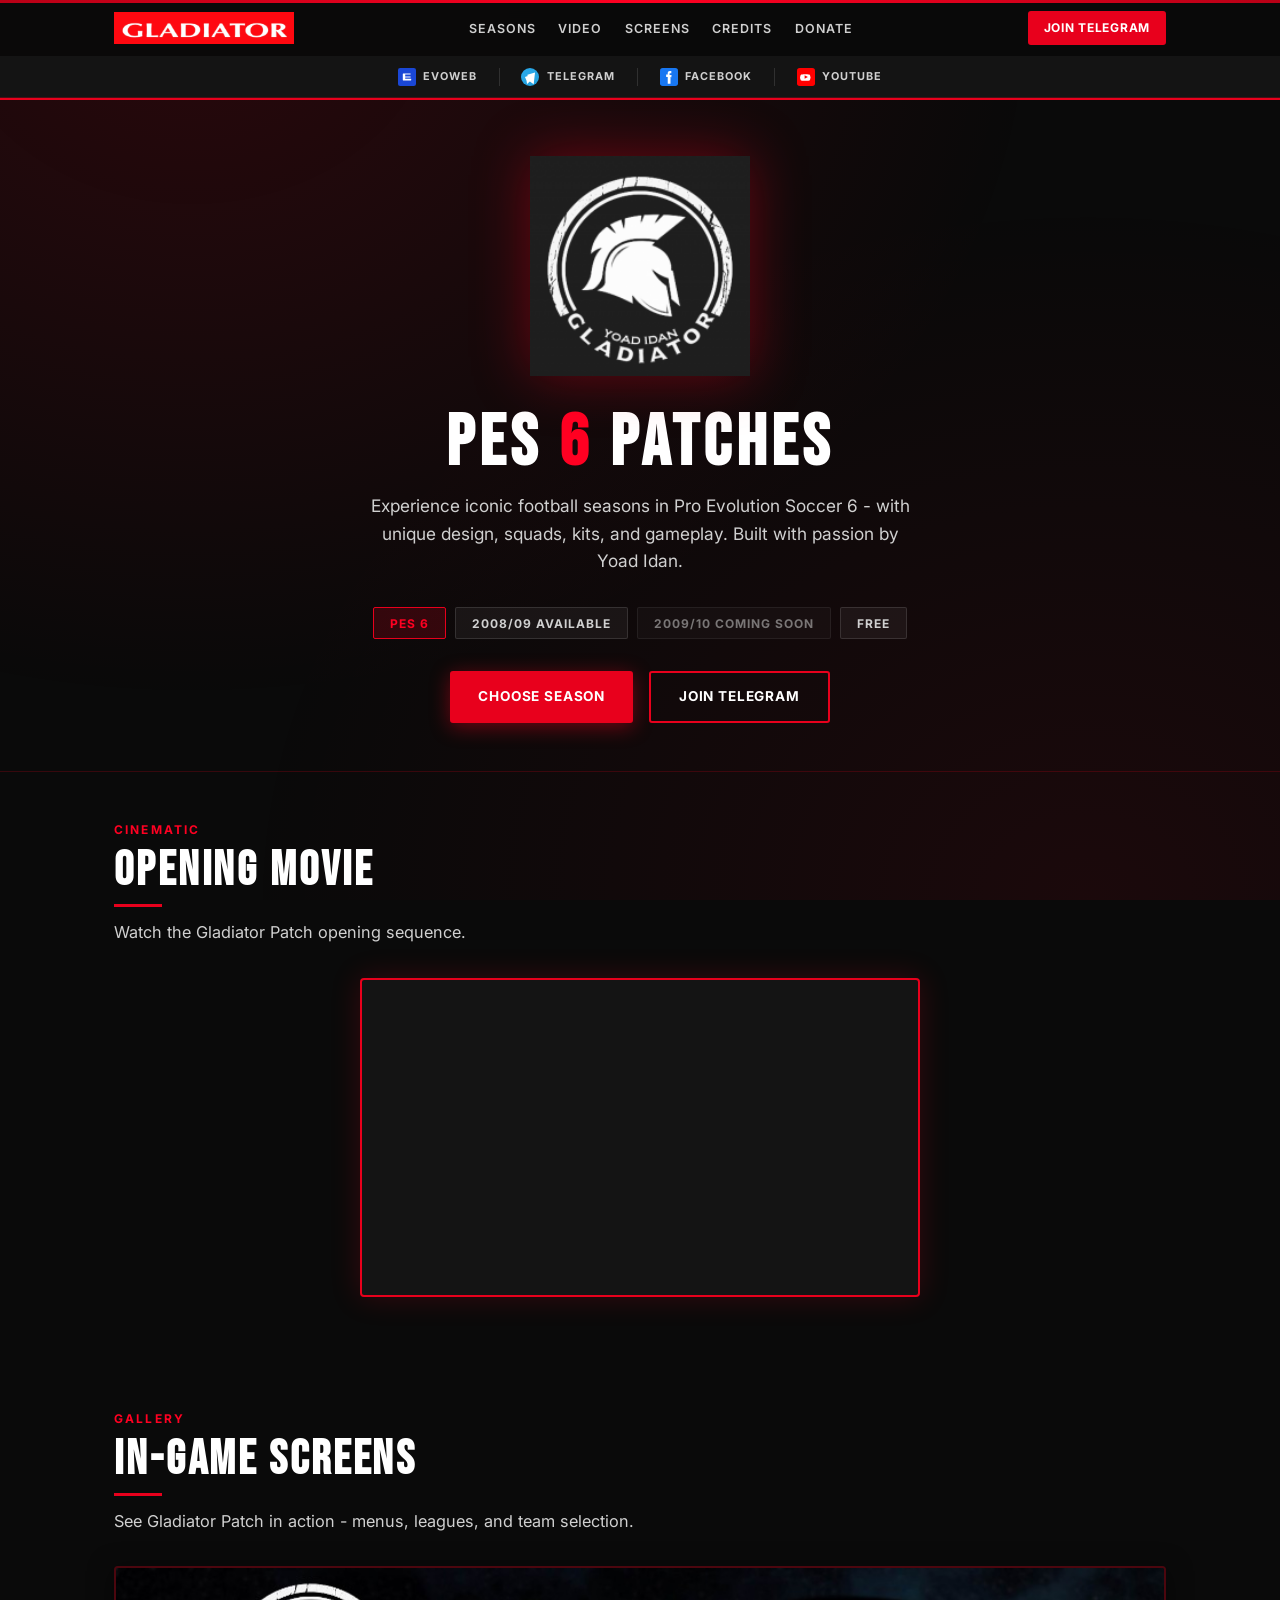
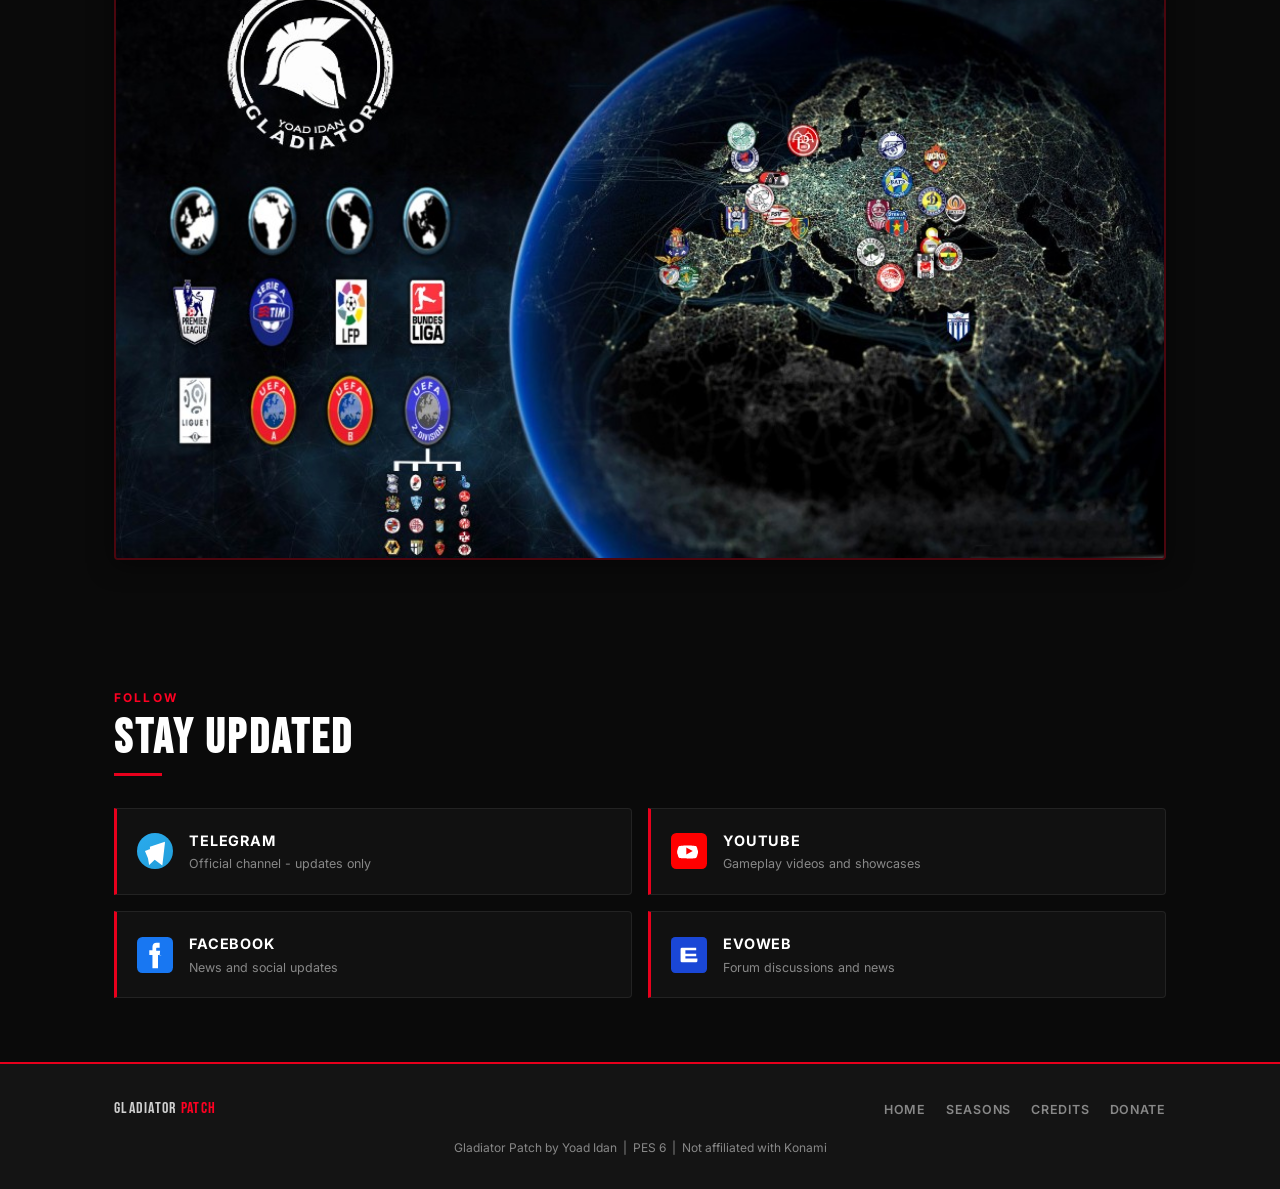
<file: index.html>
<!DOCTYPE html>
<html lang="en">
<head>
  <meta charset="UTF-8" />
  <meta name="viewport" content="width=device-width, initial-scale=1.0" />
  <title>Gladiator Patch - PES 6 Patches</title>
  <meta name="description" content="Gladiator Patch for PES 6 - 2008/09 and 2009/10 seasons. Unique design, squads, kits, and gameplay." />
  <meta property="og:title" content="Gladiator Patch - PES 6" />
  <meta property="og:image" content="assets/logo-badge.png" />
  <link rel="icon" type="image/png" href="assets/logo-badge.png" />
  <link rel="preconnect" href="https://fonts.googleapis.com" />
  <link rel="preconnect" href="https://fonts.gstatic.com" crossorigin />
  <link href="https://fonts.googleapis.com/css2?family=Bebas+Neue&family=Inter:wght@400;500;600;700&display=swap" rel="stylesheet" />
  <link rel="stylesheet" href="css/style.css" />
</head>
<body>

  <header class="site-header">
    <nav class="nav">
      <a href="index.html" class="nav-logo">
        <img src="assets/logo-banner.png" alt="Gladiator Patch" class="img-sharp" height="34" />
      </a>
      <ul class="nav-links">
        <li><a href="seasons.html">Seasons</a></li>
        <li><a href="#video">Video</a></li>
        <li><a href="#screens">Screens</a></li>
        <li><a href="credits.html">Credits</a></li>
        <li><a href="donate.html">Donate</a></li>
      </ul>
      <a href="https://t.me/GladiatorPatch" class="nav-cta" target="_blank" rel="noopener">Join Telegram</a>
    </nav>
    <div class="social-bar">
      <a href="https://evoweb.uk/threads/pes-6-gladiator-patch-2008-09-season-the-final-chapter-coming-soon.89756/" target="_blank" rel="noopener">
        <img src="assets/icons/evoweb.svg" alt="Evoweb" /><span class="label">Evoweb</span>
      </a>
      <span class="sep"></span>
      <a href="https://t.me/GladiatorPatch" target="_blank" rel="noopener">
        <img src="assets/icons/telegram.svg" alt="Telegram" /><span class="label">Telegram</span>
      </a>
      <span class="sep"></span>
      <a href="https://www.facebook.com/gladiatorpatch/" target="_blank" rel="noopener">
        <img src="assets/icons/facebook.svg" alt="Facebook" /><span class="label">Facebook</span>
      </a>
      <span class="sep"></span>
      <a href="https://www.youtube.com/channel/UCMApDrHoBN6MyuhTaV2KQHA" target="_blank" rel="noopener">
        <img src="assets/icons/youtube.svg" alt="YouTube" /><span class="label">YouTube</span>
      </a>
    </div>
  </header>

  <section class="hero">
    <div class="container">
      <img src="assets/logo-badge.png" alt="Gladiator Patch" class="hero-badge img-sharp" width="220" height="220" />
      <h1>PES <span>6</span> PATCHES</h1>
      <p class="hero-subtitle">
        Experience iconic football seasons in Pro Evolution Soccer 6 - with unique design,
        squads, kits, and gameplay. Built with passion by Yoad Idan.
      </p>
      <div class="hero-tags">
        <span class="tag red">PES 6</span>
        <span class="tag">2008/09 Available</span>
        <span class="tag muted">2009/10 Coming Soon</span>
        <span class="tag">Free</span>
      </div>
      <div class="hero-buttons">
        <a href="seasons.html" class="btn btn-primary">Choose Season</a>
        <a href="https://t.me/GladiatorPatch" class="btn btn-secondary" target="_blank" rel="noopener">Join Telegram</a>
      </div>
    </div>
  </section>

  <section id="video" class="video-section">
    <div class="container">
      <p class="section-label">Cinematic</p>
      <h2 class="section-title">OPENING MOVIE</h2>
      <p class="section-desc">Watch the Gladiator Patch opening sequence.</p>
      <div class="video-preview">
        <div class="video-wrap">
          <iframe
            src="https://www.youtube.com/embed/dEfhffebiJs?start=806"
            title="Gladiator Patch Opening Movie"
            allow="accelerometer; autoplay; clipboard-write; encrypted-media; gyroscope; picture-in-picture"
            allowfullscreen
          ></iframe>
        </div>
      </div>
    </div>
  </section>

  <section id="screens">
    <div class="container">
      <p class="section-label">Gallery</p>
      <h2 class="section-title">IN-GAME SCREENS</h2>
      <p class="section-desc">See Gladiator Patch in action - menus, leagues, and team selection.</p>
      <div class="screens-grid">
        <div class="screen-shot">
          <img src="assets/screens-menu.png" alt="Gladiator Patch - League Selection Menu" class="img-sharp" />
        </div>
      </div>
    </div>
  </section>

  <section id="community">
    <div class="container">
      <p class="section-label">Follow</p>
      <h2 class="section-title">STAY UPDATED</h2>
      <div class="social-grid">
        <a href="https://t.me/GladiatorPatch" class="social-card" target="_blank" rel="noopener">
          <img src="assets/icons/telegram.svg" alt="Telegram" />
          <div>
            <h3>Telegram</h3>
            <p>Official channel - updates only</p>
          </div>
        </a>
        <a href="https://www.youtube.com/channel/UCMApDrHoBN6MyuhTaV2KQHA" class="social-card" target="_blank" rel="noopener">
          <img src="assets/icons/youtube.svg" alt="YouTube" />
          <div>
            <h3>YouTube</h3>
            <p>Gameplay videos and showcases</p>
          </div>
        </a>
        <a href="https://www.facebook.com/gladiatorpatch/" class="social-card" target="_blank" rel="noopener">
          <img src="assets/icons/facebook.svg" alt="Facebook" />
          <div>
            <h3>Facebook</h3>
            <p>News and social updates</p>
          </div>
        </a>
        <a href="https://evoweb.uk/threads/pes-6-gladiator-patch-2008-09-season-the-final-chapter-coming-soon.89756/" class="social-card" target="_blank" rel="noopener">
          <img src="assets/icons/evoweb.svg" alt="Evoweb" />
          <div>
            <h3>Evoweb</h3>
            <p>Forum discussions and news</p>
          </div>
        </a>
      </div>
    </div>
  </section>

  <footer>
    <div class="container">
      <div class="footer-inner">
        <a href="index.html" class="footer-brand-text">GLADIATOR <span>PATCH</span></a>
        <ul class="footer-links">
          <li><a href="index.html">Home</a></li>
          <li><a href="seasons.html">Seasons</a></li>
          <li><a href="credits.html">Credits</a></li>
          <li><a href="donate.html">Donate</a></li>
        </ul>
      </div>
      <p class="footer-text">Gladiator Patch by Yoad Idan &nbsp;|&nbsp; PES 6 &nbsp;|&nbsp; Not affiliated with Konami</p>
    </div>
  </footer>

</body>
</html>
</file>
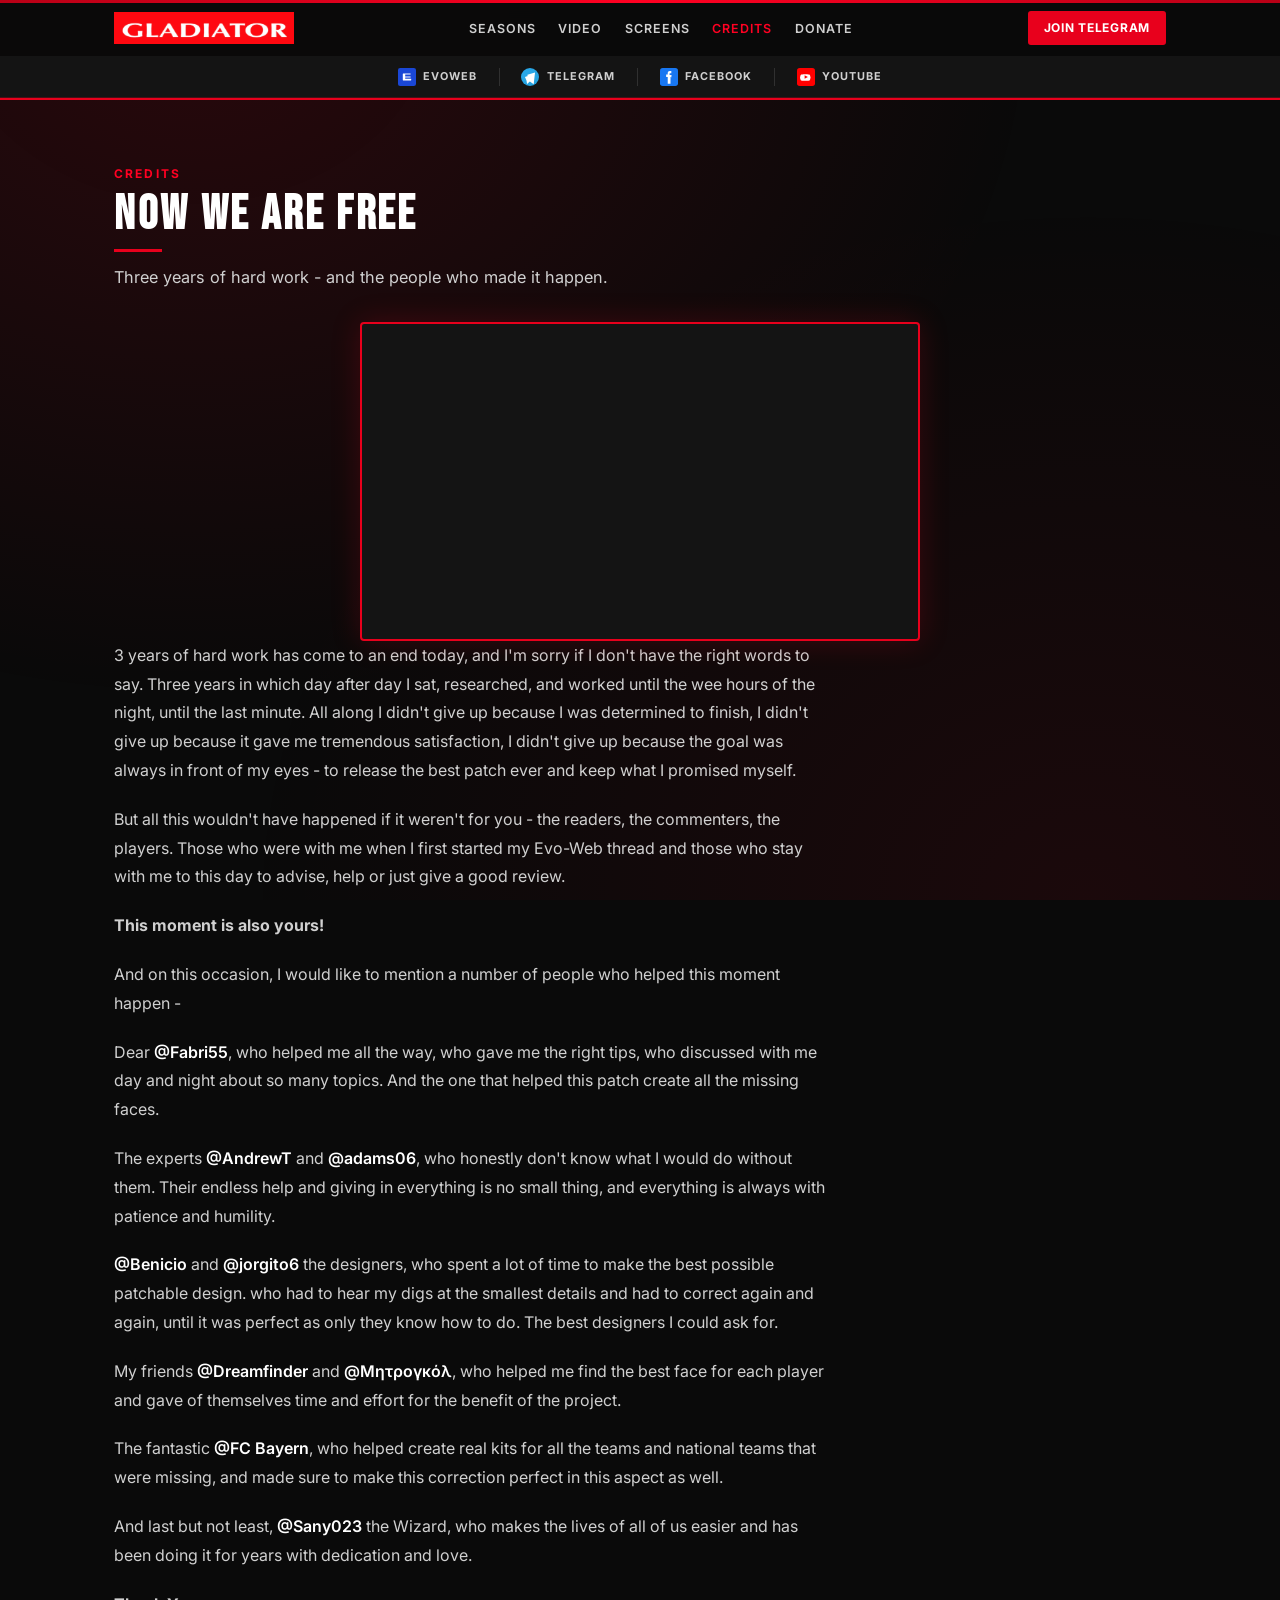
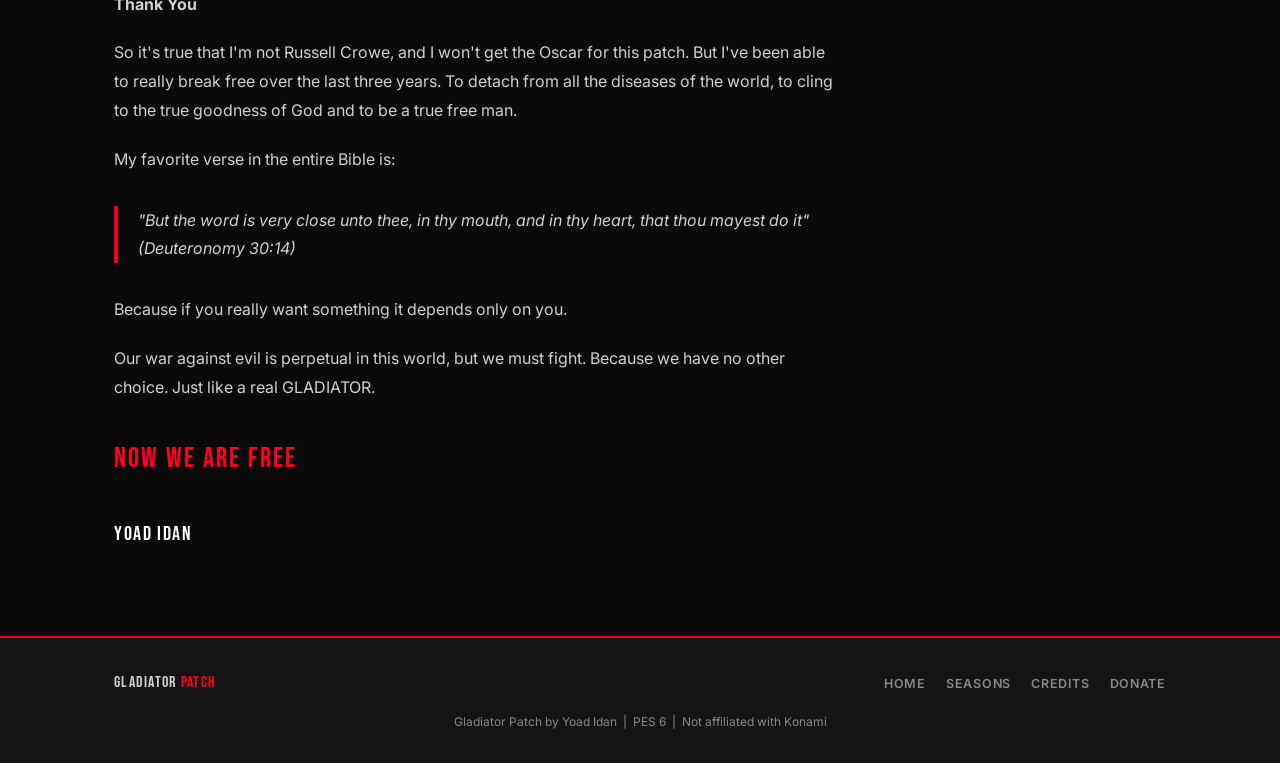
<file: credits.html>
<!DOCTYPE html>
<html lang="en">
<head>
  <meta charset="UTF-8" />
  <meta name="viewport" content="width=device-width, initial-scale=1.0" />
  <title>Credits - Gladiator Patch</title>
  <meta name="description" content="Credits for Gladiator Patch - thanking everyone who made this project possible." />
  <link rel="icon" type="image/png" href="assets/logo-badge.png" />
  <link rel="preconnect" href="https://fonts.googleapis.com" />
  <link rel="preconnect" href="https://fonts.gstatic.com" crossorigin />
  <link href="https://fonts.googleapis.com/css2?family=Bebas+Neue&family=Inter:wght@400;500;600;700&display=swap" rel="stylesheet" />
  <link rel="stylesheet" href="css/style.css" />
</head>
<body>

  <header class="site-header">
    <nav class="nav">
      <a href="index.html" class="nav-logo">
        <img src="assets/logo-banner.png" alt="Gladiator Patch" class="img-sharp" height="34" />
      </a>
      <ul class="nav-links">
        <li><a href="seasons.html">Seasons</a></li>
        <li><a href="index.html#video">Video</a></li>
        <li><a href="index.html#screens">Screens</a></li>
        <li><a href="credits.html" class="active">Credits</a></li>
        <li><a href="donate.html">Donate</a></li>
      </ul>
      <a href="https://t.me/GladiatorPatch" class="nav-cta" target="_blank" rel="noopener">Join Telegram</a>
    </nav>
    <div class="social-bar">
      <a href="https://evoweb.uk/threads/pes-6-gladiator-patch-2008-09-season-the-final-chapter-coming-soon.89756/" target="_blank" rel="noopener">
        <img src="assets/icons/evoweb.svg" alt="Evoweb" /><span class="label">Evoweb</span>
      </a>
      <span class="sep"></span>
      <a href="https://t.me/GladiatorPatch" target="_blank" rel="noopener">
        <img src="assets/icons/telegram.svg" alt="Telegram" /><span class="label">Telegram</span>
      </a>
      <span class="sep"></span>
      <a href="https://www.facebook.com/gladiatorpatch/" target="_blank" rel="noopener">
        <img src="assets/icons/facebook.svg" alt="Facebook" /><span class="label">Facebook</span>
      </a>
      <span class="sep"></span>
      <a href="https://www.youtube.com/channel/UCMApDrHoBN6MyuhTaV2KQHA" target="_blank" rel="noopener">
        <img src="assets/icons/youtube.svg" alt="YouTube" /><span class="label">YouTube</span>
      </a>
    </div>
  </header>

  <section>
    <div class="container">
      <p class="section-label">Credits</p>
      <h2 class="section-title">NOW WE ARE FREE</h2>
      <p class="section-desc">Three years of hard work - and the people who made it happen.</p>

      <div class="video-preview">
        <div class="video-wrap">
          <iframe
            src="https://www.youtube.com/embed/EIXbv5Un73s"
            title="Gladiator Patch Credits"
            allow="accelerometer; autoplay; clipboard-write; encrypted-media; gyroscope; picture-in-picture"
            allowfullscreen
          ></iframe>
        </div>
      </div>

      <div class="credits-body">
        <p>
          3 years of hard work has come to an end today, and I'm sorry if I don't have the right words to say.
          Three years in which day after day I sat, researched, and worked until the wee hours of the night, until the last minute.
          All along I didn't give up because I was determined to finish, I didn't give up because it gave me tremendous satisfaction,
          I didn't give up because the goal was always in front of my eyes - to release the best patch ever and keep what I promised myself.
        </p>

        <p>
          But all this wouldn't have happened if it weren't for you - the readers, the commenters, the players.
          Those who were with me when I first started my Evo-Web thread and those who stay with me to this day
          to advise, help or just give a good review.
        </p>

        <p><strong>This moment is also yours!</strong></p>

        <p>And on this occasion, I would like to mention a number of people who helped this moment happen -</p>

        <p>
          Dear <span class="credit-name">@Fabri55</span>, who helped me all the way, who gave me the right tips,
          who discussed with me day and night about so many topics.
          And the one that helped this patch create all the missing faces.
        </p>

        <p>
          The experts <span class="credit-name">@AndrewT</span> and <span class="credit-name">@adams06</span>,
          who honestly don't know what I would do without them.
          Their endless help and giving in everything is no small thing, and everything is always with patience and humility.
        </p>

        <p>
          <span class="credit-name">@Benicio</span> and <span class="credit-name">@jorgito6</span> the designers,
          who spent a lot of time to make the best possible patchable design.
          who had to hear my digs at the smallest details and had to correct again and again, until it was perfect as only they know how to do.
          The best designers I could ask for.
        </p>

        <p>
          My friends <span class="credit-name">@Dreamfinder</span> and <span class="credit-name">@Μητρογκόλ</span>,
          who helped me find the best face for each player and gave of themselves time and effort for the benefit of the project.
        </p>

        <p>
          The fantastic <span class="credit-name">@FC Bayern</span>, who helped create real kits for all the teams
          and national teams that were missing, and made sure to make this correction perfect in this aspect as well.
        </p>

        <p>
          And last but not least, <span class="credit-name">@Sany023</span> the Wizard,
          who makes the lives of all of us easier and has been doing it for years with dedication and love.
        </p>

        <p><strong>Thank You</strong></p>

        <p>
          So it's true that I'm not Russell Crowe, and I won't get the Oscar for this patch.
          But I've been able to really break free over the last three years.
          To detach from all the diseases of the world, to cling to the true goodness of God and to be a true free man.
        </p>

        <p>My favorite verse in the entire Bible is:</p>

        <blockquote>
          "But the word is very close unto thee, in thy mouth, and in thy heart, that thou mayest do it"
          <br />(Deuteronomy 30:14)
        </blockquote>

        <p>Because if you really want something it depends only on you.</p>

        <p>
          Our war against evil is perpetual in this world, but we must fight.
          Because we have no other choice. Just like a real GLADIATOR.
        </p>

        <p class="credits-signoff">NOW WE ARE FREE</p>
        <p class="credits-signoff" style="font-size: 1.25rem; color: var(--white);">Yoad Idan</p>
      </div>
    </div>
  </section>

  <footer>
    <div class="container">
      <div class="footer-inner">
        <a href="index.html" class="footer-brand-text">GLADIATOR <span>PATCH</span></a>
        <ul class="footer-links">
          <li><a href="index.html">Home</a></li>
          <li><a href="seasons.html">Seasons</a></li>
          <li><a href="credits.html">Credits</a></li>
          <li><a href="donate.html">Donate</a></li>
        </ul>
      </div>
      <p class="footer-text">Gladiator Patch by Yoad Idan &nbsp;|&nbsp; PES 6 &nbsp;|&nbsp; Not affiliated with Konami</p>
    </div>
  </footer>

</body>
</html>
</file>
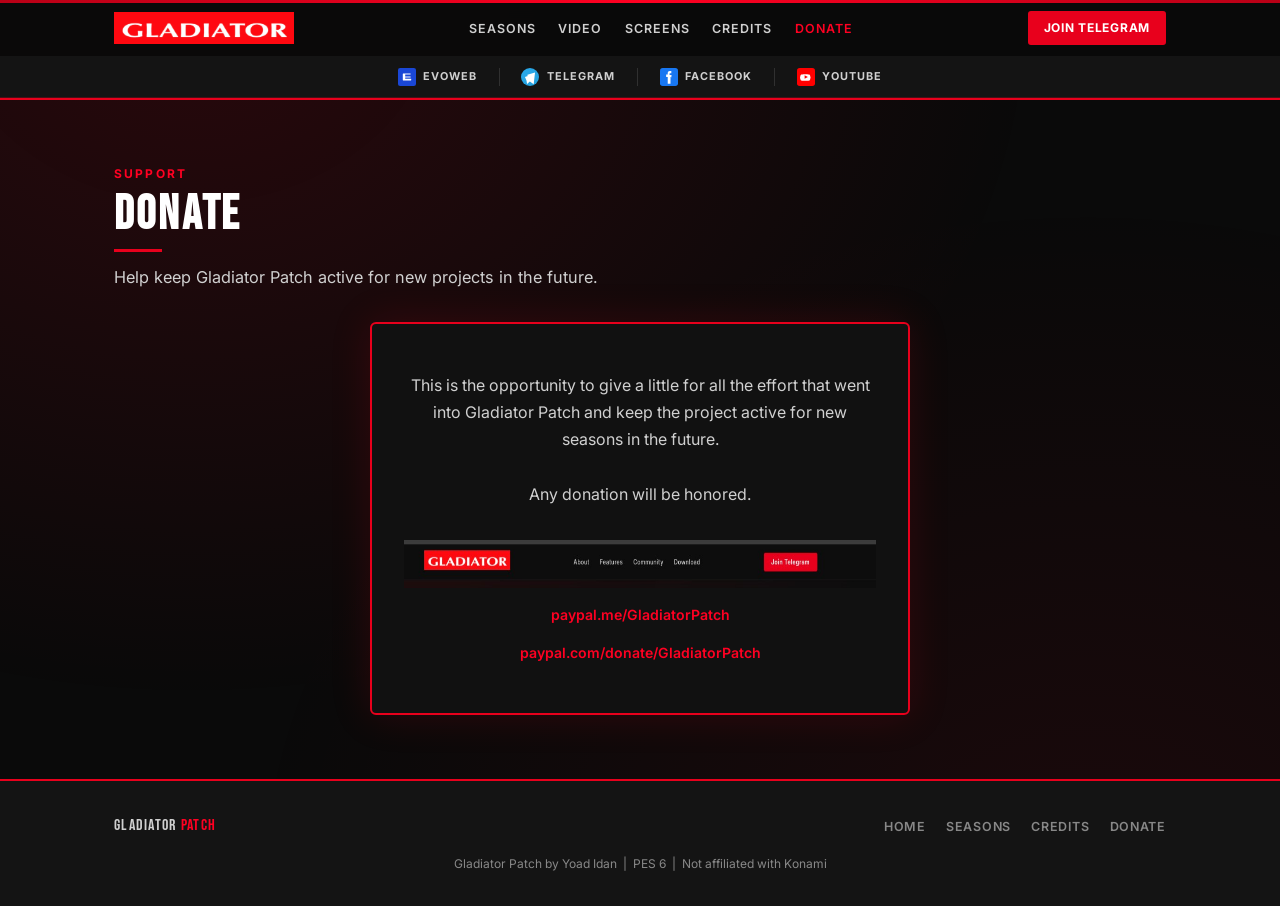
<file: donate.html>
<!DOCTYPE html>
<html lang="en">
<head>
  <meta charset="UTF-8" />
  <meta name="viewport" content="width=device-width, initial-scale=1.0" />
  <title>Donate - Gladiator Patch</title>
  <meta name="description" content="Support Gladiator Patch - donate to help keep new PES 6 patches coming." />
  <link rel="icon" type="image/png" href="assets/logo-badge.png" />
  <link rel="preconnect" href="https://fonts.googleapis.com" />
  <link rel="preconnect" href="https://fonts.gstatic.com" crossorigin />
  <link href="https://fonts.googleapis.com/css2?family=Bebas+Neue&family=Inter:wght@400;500;600;700&display=swap" rel="stylesheet" />
  <link rel="stylesheet" href="css/style.css" />
</head>
<body>

  <header class="site-header">
    <nav class="nav">
      <a href="index.html" class="nav-logo">
        <img src="assets/logo-banner.png" alt="Gladiator Patch" class="img-sharp" height="34" />
      </a>
      <ul class="nav-links">
        <li><a href="seasons.html">Seasons</a></li>
        <li><a href="index.html#video">Video</a></li>
        <li><a href="index.html#screens">Screens</a></li>
        <li><a href="credits.html">Credits</a></li>
        <li><a href="donate.html" class="active">Donate</a></li>
      </ul>
      <a href="https://t.me/GladiatorPatch" class="nav-cta" target="_blank" rel="noopener">Join Telegram</a>
    </nav>
    <div class="social-bar">
      <a href="https://evoweb.uk/threads/pes-6-gladiator-patch-2008-09-season-the-final-chapter-coming-soon.89756/" target="_blank" rel="noopener">
        <img src="assets/icons/evoweb.svg" alt="Evoweb" /><span class="label">Evoweb</span>
      </a>
      <span class="sep"></span>
      <a href="https://t.me/GladiatorPatch" target="_blank" rel="noopener">
        <img src="assets/icons/telegram.svg" alt="Telegram" /><span class="label">Telegram</span>
      </a>
      <span class="sep"></span>
      <a href="https://www.facebook.com/gladiatorpatch/" target="_blank" rel="noopener">
        <img src="assets/icons/facebook.svg" alt="Facebook" /><span class="label">Facebook</span>
      </a>
      <span class="sep"></span>
      <a href="https://www.youtube.com/channel/UCMApDrHoBN6MyuhTaV2KQHA" target="_blank" rel="noopener">
        <img src="assets/icons/youtube.svg" alt="YouTube" /><span class="label">YouTube</span>
      </a>
    </div>
  </header>

  <section>
    <div class="container">
      <p class="section-label">Support</p>
      <h2 class="section-title">DONATE</h2>
      <p class="section-desc">Help keep Gladiator Patch active for new projects in the future.</p>

      <div class="donate-box">
        <p>
          This is the opportunity to give a little for all the effort that went into Gladiator Patch
          and keep the project active for new seasons in the future.
          <br /><br />
          Any donation will be honored.
        </p>

        <div class="donate-buttons">
          <a href="https://www.paypal.com/donate/GladiatorPatch" target="_blank" rel="noopener">
            <img src="assets/paypal-donate.png" alt="Donate with PayPal" class="img-sharp" height="48" />
          </a>
          <a href="https://www.paypal.com/paypalme/GladiatorPatch" class="donate-link" target="_blank" rel="noopener">
            paypal.me/GladiatorPatch
          </a>
          <a href="https://www.paypal.com/donate/GladiatorPatch" class="donate-link" target="_blank" rel="noopener">
            paypal.com/donate/GladiatorPatch
          </a>
        </div>
      </div>
    </div>
  </section>

  <footer>
    <div class="container">
      <div class="footer-inner">
        <a href="index.html" class="footer-brand-text">GLADIATOR <span>PATCH</span></a>
        <ul class="footer-links">
          <li><a href="index.html">Home</a></li>
          <li><a href="seasons.html">Seasons</a></li>
          <li><a href="credits.html">Credits</a></li>
          <li><a href="donate.html">Donate</a></li>
        </ul>
      </div>
      <p class="footer-text">Gladiator Patch by Yoad Idan &nbsp;|&nbsp; PES 6 &nbsp;|&nbsp; Not affiliated with Konami</p>
    </div>
  </footer>

</body>
</html>
</file>
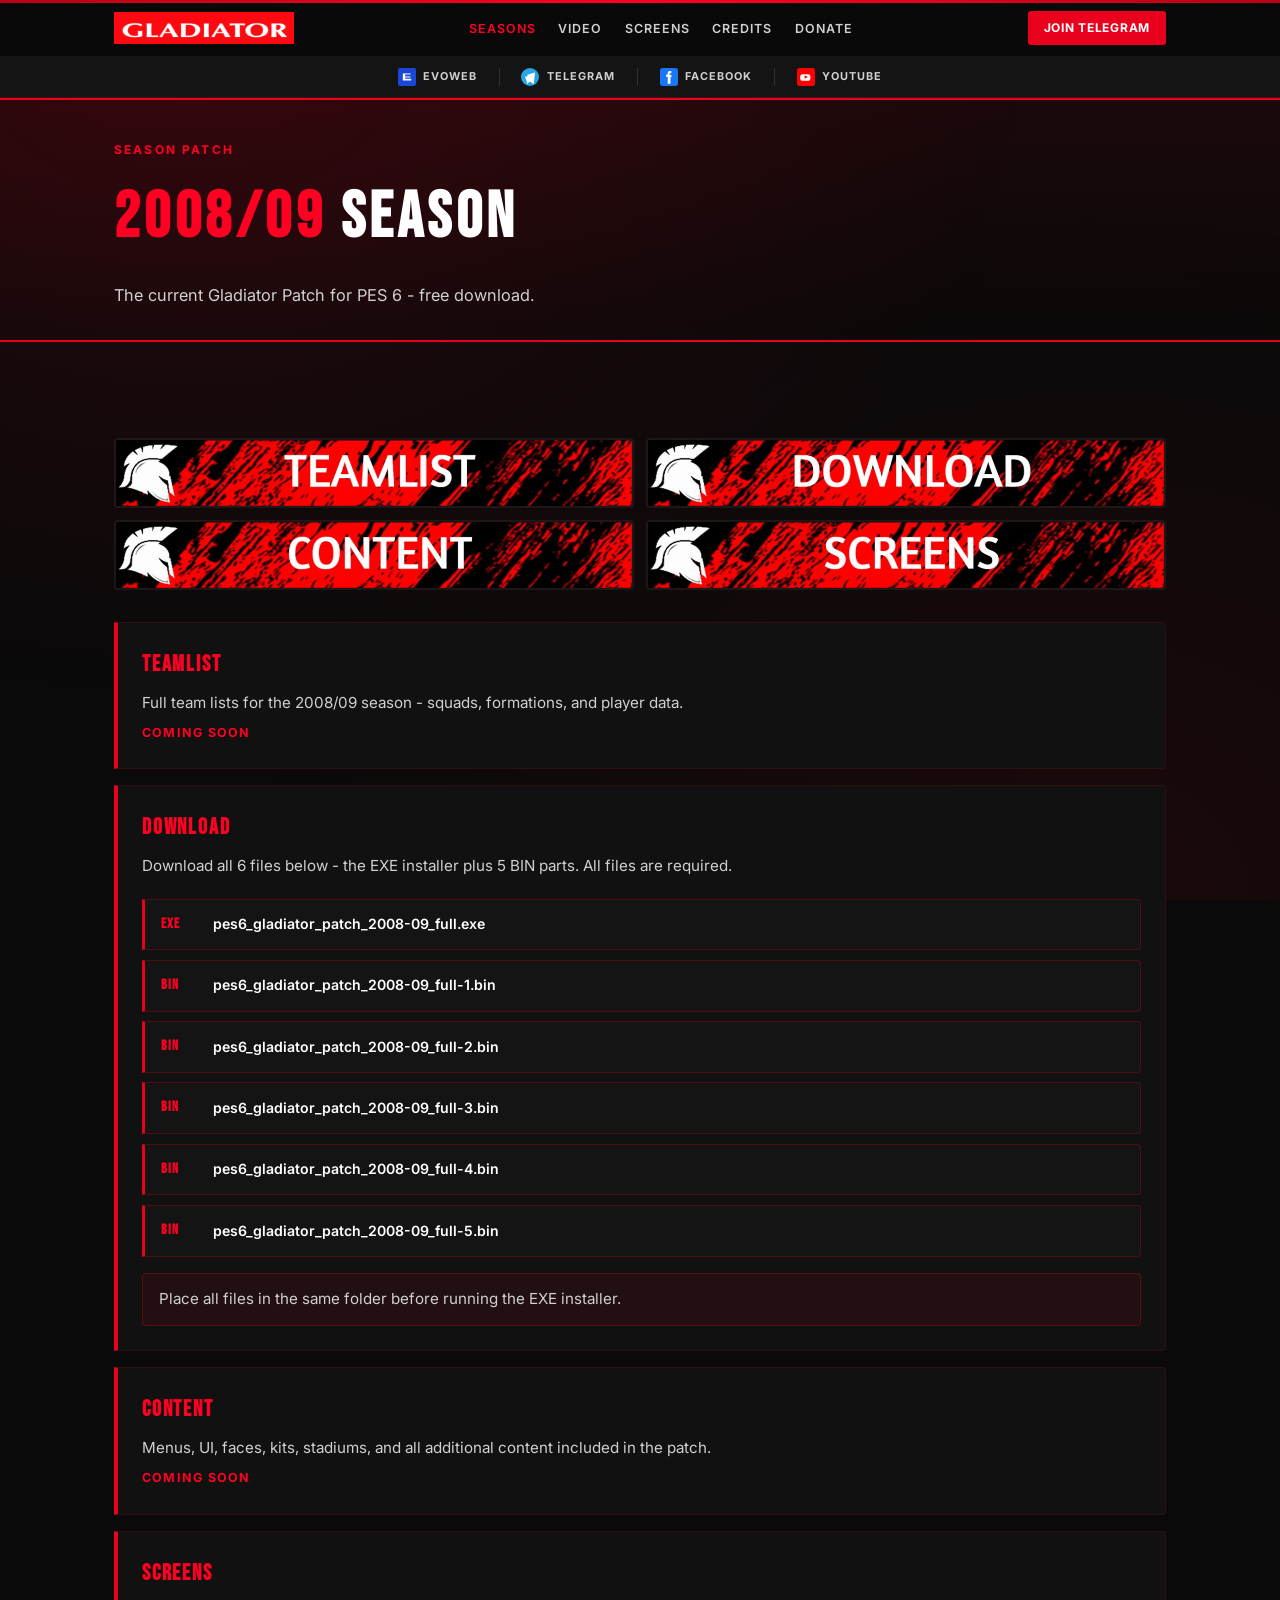
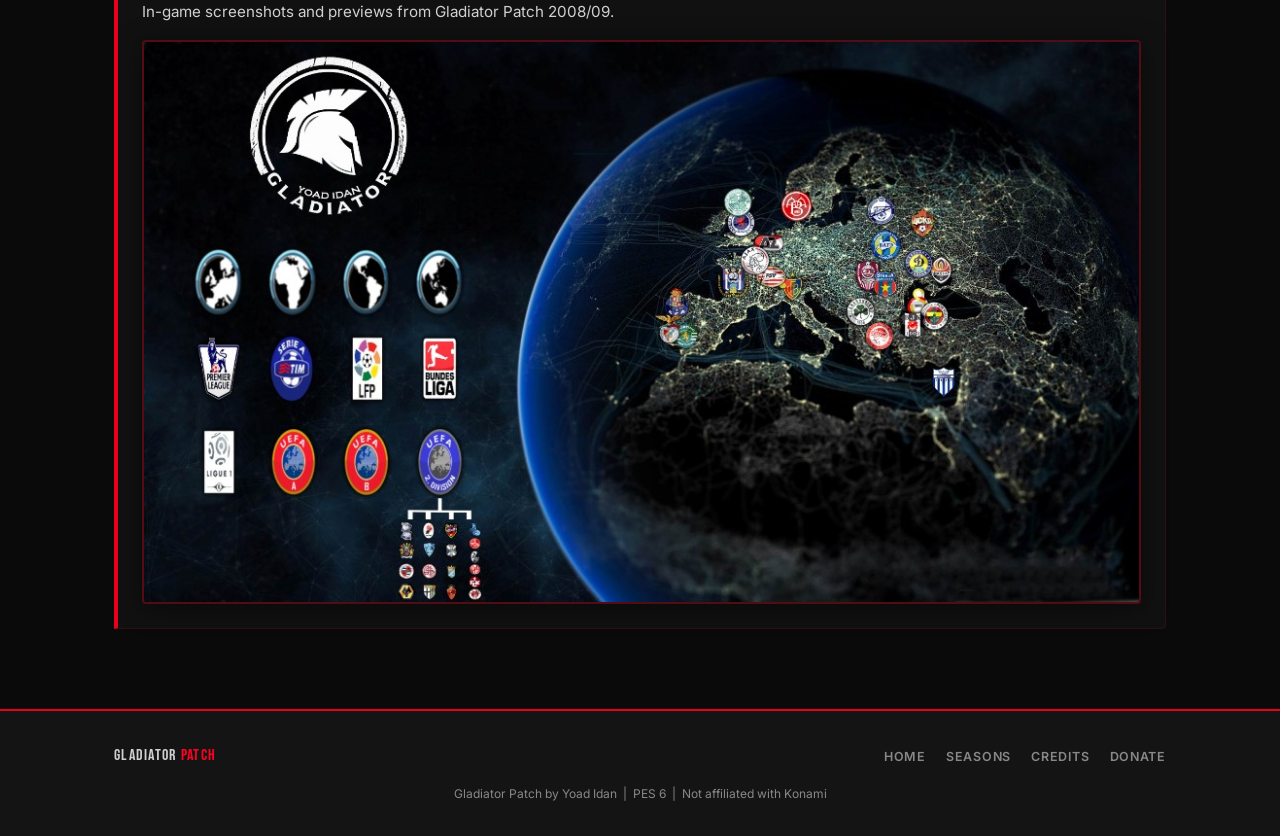
<file: season-0809.html>
<!DOCTYPE html>
<html lang="en">
<head>
  <meta charset="UTF-8" />
  <meta name="viewport" content="width=device-width, initial-scale=1.0" />
  <title>2008/09 Season - Gladiator Patch</title>
  <meta name="description" content="Gladiator Patch 2008/09 season for PES 6 - download, teamlist, content, and screens." />
  <link rel="icon" type="image/png" href="assets/logo-badge.png" />
  <link rel="preconnect" href="https://fonts.googleapis.com" />
  <link rel="preconnect" href="https://fonts.gstatic.com" crossorigin />
  <link href="https://fonts.googleapis.com/css2?family=Bebas+Neue&family=Inter:wght@400;500;600;700&display=swap" rel="stylesheet" />
  <link rel="stylesheet" href="css/style.css" />
</head>
<body>

  <header class="site-header">
    <nav class="nav">
      <a href="index.html" class="nav-logo">
        <img src="assets/logo-banner.png" alt="Gladiator Patch" class="img-sharp" height="34" />
      </a>
      <ul class="nav-links">
        <li><a href="seasons.html" class="active">Seasons</a></li>
        <li><a href="index.html#video">Video</a></li>
        <li><a href="index.html#screens">Screens</a></li>
        <li><a href="credits.html">Credits</a></li>
        <li><a href="donate.html">Donate</a></li>
      </ul>
      <a href="https://t.me/GladiatorPatch" class="nav-cta" target="_blank" rel="noopener">Join Telegram</a>
    </nav>
    <div class="social-bar">
      <a href="https://evoweb.uk/threads/pes-6-gladiator-patch-2008-09-season-the-final-chapter-coming-soon.89756/" target="_blank" rel="noopener">
        <img src="assets/icons/evoweb.svg" alt="Evoweb" /><span class="label">Evoweb</span>
      </a>
      <span class="sep"></span>
      <a href="https://t.me/GladiatorPatch" target="_blank" rel="noopener">
        <img src="assets/icons/telegram.svg" alt="Telegram" /><span class="label">Telegram</span>
      </a>
      <span class="sep"></span>
      <a href="https://www.facebook.com/gladiatorpatch/" target="_blank" rel="noopener">
        <img src="assets/icons/facebook.svg" alt="Facebook" /><span class="label">Facebook</span>
      </a>
      <span class="sep"></span>
      <a href="https://www.youtube.com/channel/UCMApDrHoBN6MyuhTaV2KQHA" target="_blank" rel="noopener">
        <img src="assets/icons/youtube.svg" alt="YouTube" /><span class="label">YouTube</span>
      </a>
    </div>
  </header>

  <section class="season-hero">
    <div class="container">
      <p class="section-label">Season Patch</p>
      <h1><span>2008/09</span> SEASON</h1>
      <p class="section-desc" style="margin-top: 0.75rem;">The current Gladiator Patch for PES 6 - free download.</p>
    </div>
  </section>

  <section>
    <div class="container">
      <div class="patch-banners">
        <a href="#teamlist" class="patch-banner-link">
          <img src="assets/banner-teamlist.png" alt="Teamlist" class="img-sharp" />
        </a>
        <a href="#download" class="patch-banner-link">
          <img src="assets/banner-download.png" alt="Download" class="img-sharp" />
        </a>
        <a href="#content" class="patch-banner-link">
          <img src="assets/banner-content.png" alt="Content" class="img-sharp" />
        </a>
        <a href="#screens" class="patch-banner-link">
          <img src="assets/banner-screens.png" alt="Screens" class="img-sharp" />
        </a>
      </div>

      <div class="patch-panel" id="teamlist">
        <h4>TEAMLIST</h4>
        <p>Full team lists for the 2008/09 season - squads, formations, and player data.</p>
        <span class="coming-soon-inline">Coming Soon</span>
      </div>

      <div class="patch-panel" id="download">
        <h4>DOWNLOAD</h4>
        <p>Download all 6 files below - the EXE installer plus 5 BIN parts. All files are required.</p>
        <ul class="download-list">
          <li>
            <a href="https://www.mediafire.com/file/ruhil9216gyj4ch/pes6_gladiator_patch_2008-09_full.exe/file" target="_blank" rel="noopener">
              <span class="file-type">EXE</span>
              pes6_gladiator_patch_2008-09_full.exe
            </a>
          </li>
          <li>
            <a href="https://www.mediafire.com/file/pmkgdfcyibr68af/pes6_gladiator_patch_2008-09_full-1.bin/file" target="_blank" rel="noopener">
              <span class="file-type">BIN</span>
              pes6_gladiator_patch_2008-09_full-1.bin
            </a>
          </li>
          <li>
            <a href="https://www.mediafire.com/file/ypsy5jrx91jmk09/pes6_gladiator_patch_2008-09_full-2.bin/file" target="_blank" rel="noopener">
              <span class="file-type">BIN</span>
              pes6_gladiator_patch_2008-09_full-2.bin
            </a>
          </li>
          <li>
            <a href="https://www.mediafire.com/file/4ihram2glo54psi/pes6_gladiator_patch_2008-09_full-3.bin/file" target="_blank" rel="noopener">
              <span class="file-type">BIN</span>
              pes6_gladiator_patch_2008-09_full-3.bin
            </a>
          </li>
          <li>
            <a href="https://www.mediafire.com/file/yuvq9j3gmox5h3m/pes6_gladiator_patch_2008-09_full-4.bin/file" target="_blank" rel="noopener">
              <span class="file-type">BIN</span>
              pes6_gladiator_patch_2008-09_full-4.bin
            </a>
          </li>
          <li>
            <a href="https://www.mediafire.com/file/1awi3mk77w82ym7/pes6_gladiator_patch_2008-09_full-5.bin/file" target="_blank" rel="noopener">
              <span class="file-type">BIN</span>
              pes6_gladiator_patch_2008-09_full-5.bin
            </a>
          </li>
        </ul>
        <p class="download-note">Place all files in the same folder before running the EXE installer.</p>
      </div>

      <div class="patch-panel" id="content">
        <h4>CONTENT</h4>
        <p>Menus, UI, faces, kits, stadiums, and all additional content included in the patch.</p>
        <span class="coming-soon-inline">Coming Soon</span>
      </div>

      <div class="patch-panel" id="screens">
        <h4>SCREENS</h4>
        <p>In-game screenshots and previews from Gladiator Patch 2008/09.</p>
        <div class="screen-shot" style="margin-top: 1rem;">
          <img src="assets/screens-menu.png" alt="Gladiator Patch 2008/09 Menu" class="img-sharp" />
        </div>
      </div>
    </div>
  </section>

  <footer>
    <div class="container">
      <div class="footer-inner">
        <a href="index.html" class="footer-brand-text">GLADIATOR <span>PATCH</span></a>
        <ul class="footer-links">
          <li><a href="index.html">Home</a></li>
          <li><a href="seasons.html">Seasons</a></li>
          <li><a href="credits.html">Credits</a></li>
          <li><a href="donate.html">Donate</a></li>
        </ul>
      </div>
      <p class="footer-text">Gladiator Patch by Yoad Idan &nbsp;|&nbsp; PES 6 &nbsp;|&nbsp; Not affiliated with Konami</p>
    </div>
  </footer>

</body>
</html>
</file>
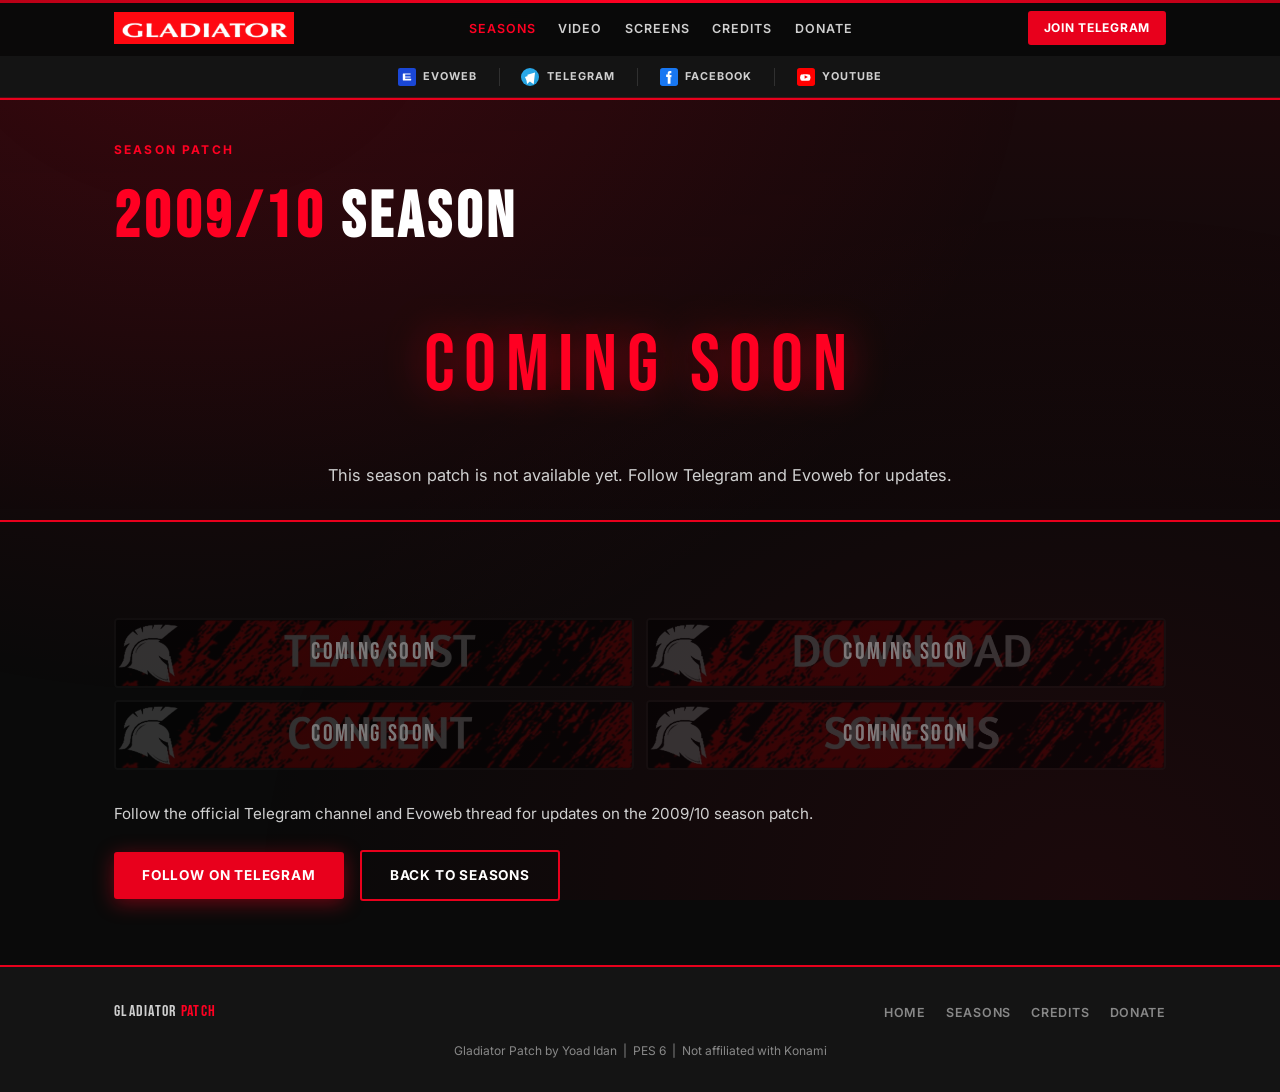
<file: season-0910.html>
<!DOCTYPE html>
<html lang="en">
<head>
  <meta charset="UTF-8" />
  <meta name="viewport" content="width=device-width, initial-scale=1.0" />
  <title>2009/10 Season - Gladiator Patch</title>
  <meta name="description" content="Gladiator Patch 2009/10 season for PES 6 - coming soon." />
  <link rel="icon" type="image/png" href="assets/logo-badge.png" />
  <link rel="preconnect" href="https://fonts.googleapis.com" />
  <link rel="preconnect" href="https://fonts.gstatic.com" crossorigin />
  <link href="https://fonts.googleapis.com/css2?family=Bebas+Neue&family=Inter:wght@400;500;600;700&display=swap" rel="stylesheet" />
  <link rel="stylesheet" href="css/style.css" />
</head>
<body>

  <header class="site-header">
    <nav class="nav">
      <a href="index.html" class="nav-logo">
        <img src="assets/logo-banner.png" alt="Gladiator Patch" class="img-sharp" height="34" />
      </a>
      <ul class="nav-links">
        <li><a href="seasons.html" class="active">Seasons</a></li>
        <li><a href="index.html#video">Video</a></li>
        <li><a href="index.html#screens">Screens</a></li>
        <li><a href="credits.html">Credits</a></li>
        <li><a href="donate.html">Donate</a></li>
      </ul>
      <a href="https://t.me/GladiatorPatch" class="nav-cta" target="_blank" rel="noopener">Join Telegram</a>
    </nav>
    <div class="social-bar">
      <a href="https://evoweb.uk/threads/pes-6-gladiator-patch-2008-09-season-the-final-chapter-coming-soon.89756/" target="_blank" rel="noopener">
        <img src="assets/icons/evoweb.svg" alt="Evoweb" /><span class="label">Evoweb</span>
      </a>
      <span class="sep"></span>
      <a href="https://t.me/GladiatorPatch" target="_blank" rel="noopener">
        <img src="assets/icons/telegram.svg" alt="Telegram" /><span class="label">Telegram</span>
      </a>
      <span class="sep"></span>
      <a href="https://www.facebook.com/gladiatorpatch/" target="_blank" rel="noopener">
        <img src="assets/icons/facebook.svg" alt="Facebook" /><span class="label">Facebook</span>
      </a>
      <span class="sep"></span>
      <a href="https://www.youtube.com/channel/UCMApDrHoBN6MyuhTaV2KQHA" target="_blank" rel="noopener">
        <img src="assets/icons/youtube.svg" alt="YouTube" /><span class="label">YouTube</span>
      </a>
    </div>
  </header>

  <section class="season-hero">
    <div class="container">
      <p class="section-label">Season Patch</p>
      <h1><span>2009/10</span> SEASON</h1>
      <p class="coming-soon-hero">COMING SOON</p>
      <p class="section-desc" style="margin-top: 0.75rem; text-align: center; max-width: 100%;">
        This season patch is not available yet. Follow Telegram and Evoweb for updates.
      </p>
    </div>
  </section>

  <section>
    <div class="container">
      <div class="patch-banners">
        <span class="patch-banner-link disabled">
          <img src="assets/banner-teamlist.png" alt="Teamlist" class="img-sharp" />
        </span>
        <span class="patch-banner-link disabled">
          <img src="assets/banner-download.png" alt="Download" class="img-sharp" />
        </span>
        <span class="patch-banner-link disabled">
          <img src="assets/banner-content.png" alt="Content" class="img-sharp" />
        </span>
        <span class="patch-banner-link disabled">
          <img src="assets/banner-screens.png" alt="Screens" class="img-sharp" />
        </span>
      </div>

      <p style="color: var(--gray-light); font-size: 0.95rem; margin-top: 1rem;">
        Follow the official Telegram channel and Evoweb thread for updates on the 2009/10 season patch.
      </p>
      <div style="margin-top: 1.5rem;">
        <a href="https://t.me/GladiatorPatch" class="btn btn-primary" target="_blank" rel="noopener">Follow on Telegram</a>
        <a href="seasons.html" class="btn btn-secondary" style="margin-left: 0.75rem;">Back to Seasons</a>
      </div>
    </div>
  </section>

  <footer>
    <div class="container">
      <div class="footer-inner">
        <a href="index.html" class="footer-brand-text">GLADIATOR <span>PATCH</span></a>
        <ul class="footer-links">
          <li><a href="index.html">Home</a></li>
          <li><a href="seasons.html">Seasons</a></li>
          <li><a href="credits.html">Credits</a></li>
          <li><a href="donate.html">Donate</a></li>
        </ul>
      </div>
      <p class="footer-text">Gladiator Patch by Yoad Idan &nbsp;|&nbsp; PES 6 &nbsp;|&nbsp; Not affiliated with Konami</p>
    </div>
  </footer>

</body>
</html>
</file>
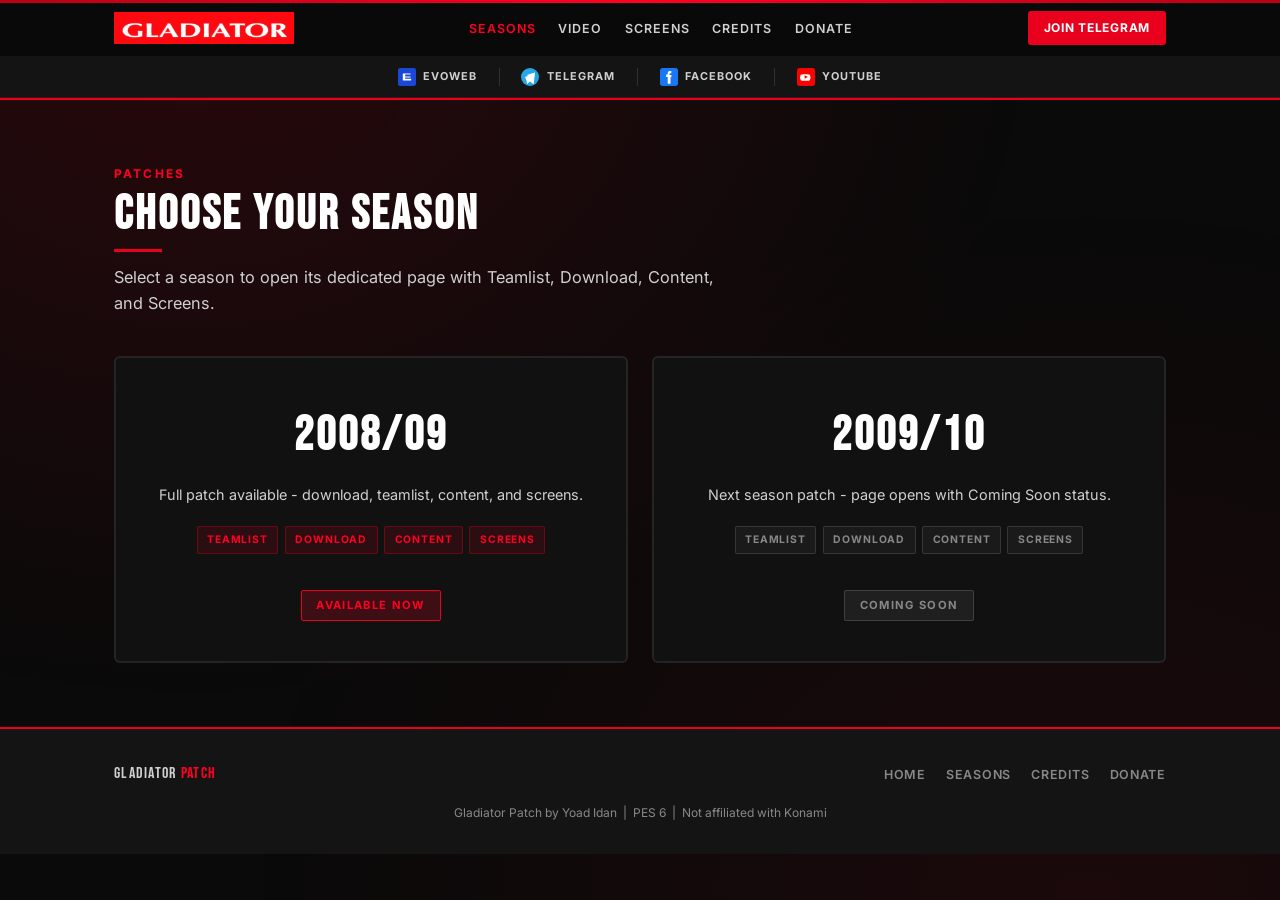
<file: seasons.html>
<!DOCTYPE html>
<html lang="en">
<head>
  <meta charset="UTF-8" />
  <meta name="viewport" content="width=device-width, initial-scale=1.0" />
  <title>Seasons - Gladiator Patch</title>
  <meta name="description" content="Choose your Gladiator Patch season - 2008/09 or 2009/10 for PES 6." />
  <link rel="icon" type="image/png" href="assets/logo-badge.png" />
  <link rel="preconnect" href="https://fonts.googleapis.com" />
  <link rel="preconnect" href="https://fonts.gstatic.com" crossorigin />
  <link href="https://fonts.googleapis.com/css2?family=Bebas+Neue&family=Inter:wght@400;500;600;700&display=swap" rel="stylesheet" />
  <link rel="stylesheet" href="css/style.css" />
</head>
<body>

  <header class="site-header">
    <nav class="nav">
      <a href="index.html" class="nav-logo">
        <img src="assets/logo-banner.png" alt="Gladiator Patch" class="img-sharp" height="34" />
      </a>
      <ul class="nav-links">
        <li><a href="seasons.html" class="active">Seasons</a></li>
        <li><a href="index.html#video">Video</a></li>
        <li><a href="index.html#screens">Screens</a></li>
        <li><a href="credits.html">Credits</a></li>
        <li><a href="donate.html">Donate</a></li>
      </ul>
      <a href="https://t.me/GladiatorPatch" class="nav-cta" target="_blank" rel="noopener">Join Telegram</a>
    </nav>
    <div class="social-bar">
      <a href="https://evoweb.uk/threads/pes-6-gladiator-patch-2008-09-season-the-final-chapter-coming-soon.89756/" target="_blank" rel="noopener">
        <img src="assets/icons/evoweb.svg" alt="Evoweb" /><span class="label">Evoweb</span>
      </a>
      <span class="sep"></span>
      <a href="https://t.me/GladiatorPatch" target="_blank" rel="noopener">
        <img src="assets/icons/telegram.svg" alt="Telegram" /><span class="label">Telegram</span>
      </a>
      <span class="sep"></span>
      <a href="https://www.facebook.com/gladiatorpatch/" target="_blank" rel="noopener">
        <img src="assets/icons/facebook.svg" alt="Facebook" /><span class="label">Facebook</span>
      </a>
      <span class="sep"></span>
      <a href="https://www.youtube.com/channel/UCMApDrHoBN6MyuhTaV2KQHA" target="_blank" rel="noopener">
        <img src="assets/icons/youtube.svg" alt="YouTube" /><span class="label">YouTube</span>
      </a>
    </div>
  </header>

  <section>
    <div class="container">
      <p class="section-label">Patches</p>
      <h2 class="section-title">CHOOSE YOUR SEASON</h2>
      <p class="section-desc">Select a season to open its dedicated page with Teamlist, Download, Content, and Screens.</p>

      <div class="season-picker">
        <a href="season-0809.html" class="season-pick-card">
          <h3>2008/09</h3>
          <p>Full patch available - download, teamlist, content, and screens.</p>
          <div class="season-pick-preview">
            <span>Teamlist</span>
            <span>Download</span>
            <span>Content</span>
            <span>Screens</span>
          </div>
          <span class="season-pick-badge live">Available Now</span>
        </a>
        <a href="season-0910.html" class="season-pick-card">
          <h3>2009/10</h3>
          <p>Next season patch - page opens with Coming Soon status.</p>
          <div class="season-pick-preview muted">
            <span>Teamlist</span>
            <span>Download</span>
            <span>Content</span>
            <span>Screens</span>
          </div>
          <span class="season-pick-badge soon">Coming Soon</span>
        </a>
      </div>
    </div>
  </section>

  <footer>
    <div class="container">
      <div class="footer-inner">
        <a href="index.html" class="footer-brand-text">GLADIATOR <span>PATCH</span></a>
        <ul class="footer-links">
          <li><a href="index.html">Home</a></li>
          <li><a href="seasons.html">Seasons</a></li>
          <li><a href="credits.html">Credits</a></li>
          <li><a href="donate.html">Donate</a></li>
        </ul>
      </div>
      <p class="footer-text">Gladiator Patch by Yoad Idan &nbsp;|&nbsp; PES 6 &nbsp;|&nbsp; Not affiliated with Konami</p>
    </div>
  </footer>

</body>
</html>
</file>
<file: css/style.css>
/* Gladiator Patch - Site Styles */

:root {
  --red: #e8001c;
  --red-bright: #ff0022;
  --red-dark: #b80016;
  --red-glow: rgba(232, 0, 28, 0.45);
  --black: #0a0a0a;
  --black-soft: #141414;
  --black-card: #111111;
  --gray: #888;
  --gray-light: #d0d0d0;
  --white: #ffffff;
  --nav-height: 56px;
  --social-height: 42px;
  --font-display: "Bebas Neue", sans-serif;
  --font-body: "Inter", system-ui, sans-serif;
}

*, *::before, *::after { box-sizing: border-box; margin: 0; padding: 0; }
html { scroll-behavior: smooth; }

body {
  font-family: var(--font-body);
  background: var(--black);
  color: var(--white);
  line-height: 1.6;
  overflow-x: hidden;
}

body::before {
  content: "";
  position: fixed;
  inset: 0;
  background:
    radial-gradient(ellipse at 15% 0%, rgba(232, 0, 28, 0.14) 0%, transparent 55%),
    radial-gradient(ellipse at 85% 100%, rgba(232, 0, 28, 0.08) 0%, transparent 55%);
  pointer-events: none;
  z-index: 0;
}

/* Red accent stripe top */
body::after {
  content: "";
  position: fixed;
  top: 0;
  left: 0;
  right: 0;
  height: 3px;
  background: linear-gradient(90deg, var(--red-dark), var(--red-bright), var(--red-dark));
  z-index: 300;
}

img { display: block; max-width: 100%; height: auto; }
.img-sharp { image-rendering: -webkit-optimize-contrast; image-rendering: crisp-edges; }

.container { max-width: 1100px; margin: 0 auto; padding: 0 1.5rem; }
section { padding: 4rem 0; position: relative; z-index: 1; }

.section-label {
  font-size: 0.75rem;
  font-weight: 700;
  letter-spacing: 0.18em;
  text-transform: uppercase;
  color: var(--red-bright);
  margin-bottom: 0.5rem;
}

.section-title {
  font-family: var(--font-display);
  font-size: clamp(2rem, 4vw, 3rem);
  letter-spacing: 0.06em;
  line-height: 1;
  margin-bottom: 0.75rem;
}

.section-title::after {
  content: "";
  display: block;
  width: 48px;
  height: 3px;
  background: var(--red);
  margin-top: 0.6rem;
}

.section-desc { color: var(--gray-light); max-width: 620px; font-size: 1.02rem; }

/* ── Site header ── */
.site-header {
  position: sticky;
  top: 0;
  z-index: 200;
  background: rgba(10, 10, 10, 0.97);
  backdrop-filter: blur(14px);
  border-bottom: 2px solid var(--red);
}

.nav {
  display: flex;
  align-items: center;
  justify-content: space-between;
  height: var(--nav-height);
  max-width: 1100px;
  margin: 0 auto;
  padding: 0 1.5rem;
  gap: 1rem;
}

.nav-logo {
  display: flex;
  align-items: center;
  height: 34px;
  line-height: 0;
}

.nav-logo img {
  height: 34px;
  width: auto;
  max-width: 180px;
  object-fit: contain;
  object-position: left center;
}

.nav-links {
  display: flex;
  align-items: center;
  gap: 1.4rem;
  list-style: none;
}

.nav-links a {
  color: var(--gray-light);
  text-decoration: none;
  font-size: 0.78rem;
  font-weight: 600;
  letter-spacing: 0.08em;
  text-transform: uppercase;
  transition: color 0.2s;
}

.nav-links a:hover,
.nav-links a.active { color: var(--red-bright); }

.nav-cta {
  display: inline-flex;
  align-items: center;
  height: 34px;
  padding: 0 1rem;
  background: var(--red);
  color: var(--white);
  border-radius: 3px;
  text-decoration: none;
  font-size: 0.75rem;
  font-weight: 700;
  letter-spacing: 0.06em;
  text-transform: uppercase;
  flex-shrink: 0;
  transition: background 0.2s, box-shadow 0.2s;
}

.nav-cta:hover {
  background: var(--red-bright);
  box-shadow: 0 0 16px var(--red-glow);
}

/* ── Social bar ── */
.social-bar {
  display: flex;
  align-items: center;
  justify-content: center;
  flex-wrap: wrap;
  gap: 0.25rem;
  height: var(--social-height);
  background: var(--black-soft);
  border-bottom: 1px solid rgba(232, 0, 28, 0.25);
}

.social-bar a {
  display: inline-flex;
  align-items: center;
  gap: 0.45rem;
  padding: 0.35rem 0.85rem;
  text-decoration: none;
  color: var(--gray-light);
  font-size: 0.68rem;
  font-weight: 700;
  letter-spacing: 0.1em;
  text-transform: uppercase;
  border-radius: 3px;
  transition: color 0.2s, background 0.2s;
}

.social-bar a:hover {
  color: var(--white);
  background: rgba(232, 0, 28, 0.15);
}

.social-bar a img,
.social-bar a svg {
  width: 18px;
  height: 18px;
  flex-shrink: 0;
}

.social-bar .sep {
  width: 1px;
  height: 18px;
  background: rgba(255, 255, 255, 0.12);
  margin: 0 0.25rem;
}

/* ── Buttons ── */
.btn {
  display: inline-flex;
  align-items: center;
  gap: 0.5rem;
  padding: 0.8rem 1.75rem;
  border-radius: 3px;
  font-size: 0.85rem;
  font-weight: 700;
  letter-spacing: 0.06em;
  text-transform: uppercase;
  text-decoration: none;
  transition: all 0.2s;
  border: none;
  cursor: pointer;
}

.btn-primary {
  background: var(--red);
  color: var(--white);
  box-shadow: 0 4px 20px var(--red-glow);
}

.btn-primary:hover {
  background: var(--red-bright);
  transform: translateY(-2px);
  box-shadow: 0 6px 28px var(--red-glow);
}

.btn-secondary {
  background: transparent;
  color: var(--white);
  border: 2px solid var(--red);
}

.btn-secondary:hover {
  background: rgba(232, 0, 28, 0.12);
}

/* ── Hero ── */
.hero {
  padding: 3.5rem 0 3rem;
  text-align: center;
  border-bottom: 1px solid rgba(232, 0, 28, 0.2);
}

.hero-badge {
  width: 220px;
  height: 220px;
  margin: 0 auto 2rem;
  object-fit: contain;
  animation: float 4s ease-in-out infinite;
  filter: drop-shadow(0 0 28px rgba(232, 0, 28, 0.4));
}

@keyframes float {
  0%, 100% { transform: translateY(0); }
  50% { transform: translateY(-10px); }
}

.hero h1 {
  font-family: var(--font-display);
  font-size: clamp(2.8rem, 7vw, 4.5rem);
  letter-spacing: 0.07em;
  line-height: 1;
  margin-bottom: 0.75rem;
}

.hero h1 span { color: var(--red-bright); }

.hero-subtitle {
  font-size: 1.08rem;
  color: var(--gray-light);
  max-width: 560px;
  margin: 0 auto 2rem;
}

.hero-tags {
  display: flex;
  flex-wrap: wrap;
  gap: 0.6rem;
  justify-content: center;
  margin-bottom: 2rem;
}

.tag {
  background: rgba(255, 255, 255, 0.05);
  border: 1px solid rgba(255, 255, 255, 0.12);
  padding: 0.35rem 1rem;
  border-radius: 2px;
  font-size: 0.75rem;
  font-weight: 700;
  letter-spacing: 0.08em;
  text-transform: uppercase;
  color: var(--gray-light);
}

.tag.red {
  background: rgba(232, 0, 28, 0.18);
  border-color: var(--red);
  color: var(--red-bright);
}

.tag.muted { opacity: 0.55; }

.hero-buttons {
  display: flex;
  gap: 1rem;
  justify-content: center;
  flex-wrap: wrap;
}

/* ── Video preview (small) ── */
.video-section { padding: 3rem 0; }

.video-preview {
  max-width: 560px;
  margin: 2rem auto 0;
}

.video-wrap {
  position: relative;
  width: 100%;
  padding-bottom: 56.25%;
  background: var(--black-soft);
  border-radius: 4px;
  overflow: hidden;
  border: 2px solid var(--red);
  box-shadow: 0 0 30px rgba(232, 0, 28, 0.2);
}

.video-wrap iframe {
  position: absolute;
  inset: 0;
  width: 100%;
  height: 100%;
  border: 0;
}

/* ── Season picker ── */
.season-picker {
  display: grid;
  grid-template-columns: repeat(2, 1fr);
  gap: 1.5rem;
  margin-top: 2.5rem;
}

.season-pick-card {
  display: block;
  background: var(--black-card);
  border: 2px solid rgba(255, 255, 255, 0.08);
  border-radius: 6px;
  padding: 2.5rem 2rem;
  text-decoration: none;
  color: var(--white);
  text-align: center;
  transition: all 0.25s;
  position: relative;
  overflow: hidden;
}

.season-pick-card::before {
  content: "";
  position: absolute;
  top: 0;
  left: 0;
  right: 0;
  height: 4px;
  background: var(--red);
  transform: scaleX(0);
  transition: transform 0.25s;
}

.season-pick-card:hover {
  border-color: var(--red);
  transform: translateY(-4px);
  box-shadow: 0 8px 32px rgba(232, 0, 28, 0.25);
}

.season-pick-card:hover::before { transform: scaleX(1); }

.season-pick-card.disabled {
  opacity: 0.55;
  pointer-events: none;
}

.season-pick-card h3 {
  font-family: var(--font-display);
  font-size: 3rem;
  letter-spacing: 0.06em;
  margin-bottom: 0.5rem;
}

.season-pick-card p {
  color: var(--gray-light);
  font-size: 0.9rem;
}

.season-pick-preview {
  display: flex;
  flex-wrap: wrap;
  justify-content: center;
  gap: 0.4rem;
  margin: 1.25rem 0;
}

.season-pick-preview span {
  font-size: 0.65rem;
  font-weight: 700;
  letter-spacing: 0.08em;
  text-transform: uppercase;
  padding: 0.3rem 0.6rem;
  background: rgba(232, 0, 28, 0.12);
  border: 1px solid rgba(232, 0, 28, 0.35);
  border-radius: 2px;
  color: var(--red-bright);
}

.season-pick-preview.muted span {
  background: rgba(255, 255, 255, 0.04);
  border-color: rgba(255, 255, 255, 0.12);
  color: var(--gray);
}

.season-pick-badge {
  display: inline-block;
  margin-top: 1rem;
  font-size: 0.7rem;
  font-weight: 700;
  letter-spacing: 0.12em;
  padding: 0.35rem 0.9rem;
  border-radius: 2px;
  text-transform: uppercase;
}

.season-pick-badge.live {
  background: rgba(232, 0, 28, 0.2);
  color: var(--red-bright);
  border: 1px solid var(--red);
}

.season-pick-badge.soon {
  background: rgba(255, 255, 255, 0.06);
  color: var(--gray);
  border: 1px solid rgba(255, 255, 255, 0.15);
}

/* ── Season page ── */
.season-hero {
  padding: 2.5rem 0 2rem;
  border-bottom: 2px solid var(--red);
  background: linear-gradient(180deg, rgba(232, 0, 28, 0.08) 0%, transparent 100%);
}

.season-hero h1 {
  font-family: var(--font-display);
  font-size: clamp(2.5rem, 6vw, 4rem);
  letter-spacing: 0.07em;
}

.season-hero h1 span { color: var(--red-bright); }

.patch-banners {
  display: grid;
  grid-template-columns: repeat(2, 1fr);
  gap: 0.75rem;
  margin: 2rem 0;
}

.patch-banner-link {
  display: block;
  border-radius: 4px;
  overflow: hidden;
  border: 2px solid rgba(255, 255, 255, 0.06);
  transition: transform 0.2s, border-color 0.2s;
}

.patch-banner-link:hover {
  transform: translateY(-3px);
  border-color: var(--red);
  box-shadow: 0 6px 24px rgba(232, 0, 28, 0.3);
}

.patch-banner-link img { width: 100%; }

.patch-banner-link.disabled {
  pointer-events: none;
  opacity: 0.45;
  position: relative;
}

.patch-banner-link.disabled::after {
  content: "COMING SOON";
  position: absolute;
  inset: 0;
  display: flex;
  align-items: center;
  justify-content: center;
  background: rgba(0, 0, 0, 0.6);
  font-family: var(--font-display);
  font-size: 1.5rem;
  letter-spacing: 0.1em;
}

.patch-panel {
  background: var(--black-card);
  border: 1px solid rgba(232, 0, 28, 0.15);
  border-left: 4px solid var(--red);
  border-radius: 0 4px 4px 0;
  padding: 1.5rem;
  margin-bottom: 1rem;
}

.patch-panel h4 {
  font-family: var(--font-display);
  font-size: 1.4rem;
  letter-spacing: 0.08em;
  margin-bottom: 0.5rem;
  color: var(--red-bright);
}

.patch-panel p { color: var(--gray-light); font-size: 0.95rem; }

.coming-soon-inline {
  display: inline-block;
  margin-top: 0.5rem;
  color: var(--red-bright);
  font-size: 0.78rem;
  font-weight: 700;
  letter-spacing: 0.1em;
  text-transform: uppercase;
}

.coming-soon-hero {
  font-family: var(--font-display);
  font-size: clamp(3rem, 8vw, 5rem);
  letter-spacing: 0.12em;
  color: var(--red-bright);
  text-align: center;
  margin: 2rem 0;
  text-shadow: 0 0 40px var(--red-glow);
}

.download-list {
  list-style: none;
  margin-top: 1.25rem;
  display: flex;
  flex-direction: column;
  gap: 0.6rem;
}

.download-list a {
  display: flex;
  align-items: center;
  gap: 0.75rem;
  padding: 0.85rem 1rem;
  background: var(--black-soft);
  border: 1px solid rgba(232, 0, 28, 0.25);
  border-left: 3px solid var(--red);
  border-radius: 0 4px 4px 0;
  color: var(--white);
  text-decoration: none;
  font-size: 0.88rem;
  font-weight: 600;
  transition: all 0.2s;
}

.download-list a:hover {
  background: rgba(232, 0, 28, 0.1);
  border-color: var(--red-bright);
  transform: translateX(4px);
}

.download-list a .file-type {
  font-family: var(--font-display);
  font-size: 0.85rem;
  letter-spacing: 0.08em;
  color: var(--red-bright);
  min-width: 2.5rem;
}

.download-note {
  margin-top: 1rem;
  padding: 0.85rem 1rem;
  background: rgba(232, 0, 28, 0.08);
  border: 1px solid rgba(232, 0, 28, 0.3);
  border-radius: 4px;
  color: var(--gray-light);
  font-size: 0.85rem;
}

.footer-brand-text {
  font-family: var(--font-display);
  font-size: 1rem;
  letter-spacing: 0.08em;
  color: var(--gray-light);
  text-decoration: none;
}

.footer-brand-text span { color: var(--red-bright); }

/* ── Screens ── */
.screens-grid {
  display: grid;
  grid-template-columns: 1fr;
  gap: 1.5rem;
  margin-top: 2rem;
}

.screen-shot {
  border-radius: 4px;
  overflow: hidden;
  border: 2px solid rgba(232, 0, 28, 0.3);
  box-shadow: 0 4px 24px rgba(0, 0, 0, 0.5);
}

.screen-shot img { width: 100%; }

/* ── Social cards ── */
.social-grid {
  display: grid;
  grid-template-columns: repeat(2, 1fr);
  gap: 1rem;
  margin-top: 2rem;
}

.social-card {
  display: flex;
  align-items: center;
  gap: 1rem;
  padding: 1.25rem;
  background: var(--black-card);
  border: 1px solid rgba(255, 255, 255, 0.08);
  border-left: 3px solid var(--red);
  border-radius: 0 4px 4px 0;
  text-decoration: none;
  color: var(--white);
  transition: all 0.2s;
}

.social-card:hover {
  border-color: var(--red);
  background: rgba(232, 0, 28, 0.06);
  transform: translateX(4px);
}

.social-card img,
.social-card svg { width: 36px; height: 36px; flex-shrink: 0; }

.social-card h3 { font-size: 0.9rem; font-weight: 700; letter-spacing: 0.06em; text-transform: uppercase; }
.social-card p { font-size: 0.78rem; color: var(--gray); margin-top: 0.15rem; }

/* ── Credits ── */
.credits-body { color: var(--gray-light); font-size: 1rem; line-height: 1.8; max-width: 720px; }
.credits-body p { margin-bottom: 1.25rem; }
.credits-body .credit-name { color: var(--white); font-weight: 600; }
.credits-body blockquote {
  border-left: 4px solid var(--red);
  padding-left: 1.25rem;
  margin: 2rem 0;
  font-style: italic;
}
.credits-signoff {
  font-family: var(--font-display);
  font-size: 1.75rem;
  letter-spacing: 0.08em;
  color: var(--red-bright);
  margin-top: 2rem;
}

.credits-body .video-preview { max-width: 560px; margin: 2rem 0 3rem; }

/* ── Donate ── */
.donate-box {
  text-align: center;
  background: var(--black-card);
  border: 2px solid var(--red);
  border-radius: 6px;
  padding: 3rem 2rem;
  max-width: 540px;
  margin: 2rem auto 0;
  box-shadow: 0 0 40px rgba(232, 0, 28, 0.15);
}

.donate-box p { color: var(--gray-light); margin-bottom: 2rem; line-height: 1.7; }
.donate-buttons { display: flex; flex-direction: column; align-items: center; gap: 1rem; }
.donate-buttons a img { height: 48px; margin: 0 auto; }
.donate-link { color: var(--red-bright); font-size: 0.88rem; font-weight: 600; text-decoration: none; }
.donate-link:hover { text-decoration: underline; }

/* ── Footer ── */
footer {
  border-top: 2px solid var(--red);
  padding: 2rem 0;
  position: relative;
  z-index: 1;
  background: var(--black-soft);
}

.footer-inner {
  display: flex;
  align-items: center;
  justify-content: space-between;
  flex-wrap: wrap;
  gap: 1rem;
}

.footer-logo img { height: 28px; width: auto; }

.footer-links { display: flex; gap: 1.25rem; list-style: none; }
.footer-links a { color: var(--gray); text-decoration: none; font-size: 0.78rem; font-weight: 600; letter-spacing: 0.06em; text-transform: uppercase; }
.footer-links a:hover { color: var(--red-bright); }

.footer-text { font-size: 0.75rem; color: var(--gray); width: 100%; text-align: center; margin-top: 1rem; }

/* ── Responsive ── */
@media (max-width: 768px) {
  .nav-links { display: none; }
  .season-picker { grid-template-columns: 1fr; }
  .patch-banners { grid-template-columns: 1fr; }
  .social-grid { grid-template-columns: 1fr; }
  .social-bar a span.label { display: none; }
  section { padding: 2.5rem 0; }
}

@media (max-width: 480px) {
  .nav-cta { font-size: 0.68rem; padding: 0 0.7rem; }
  .hero-badge { width: 160px; height: 160px; }
}
</file>
